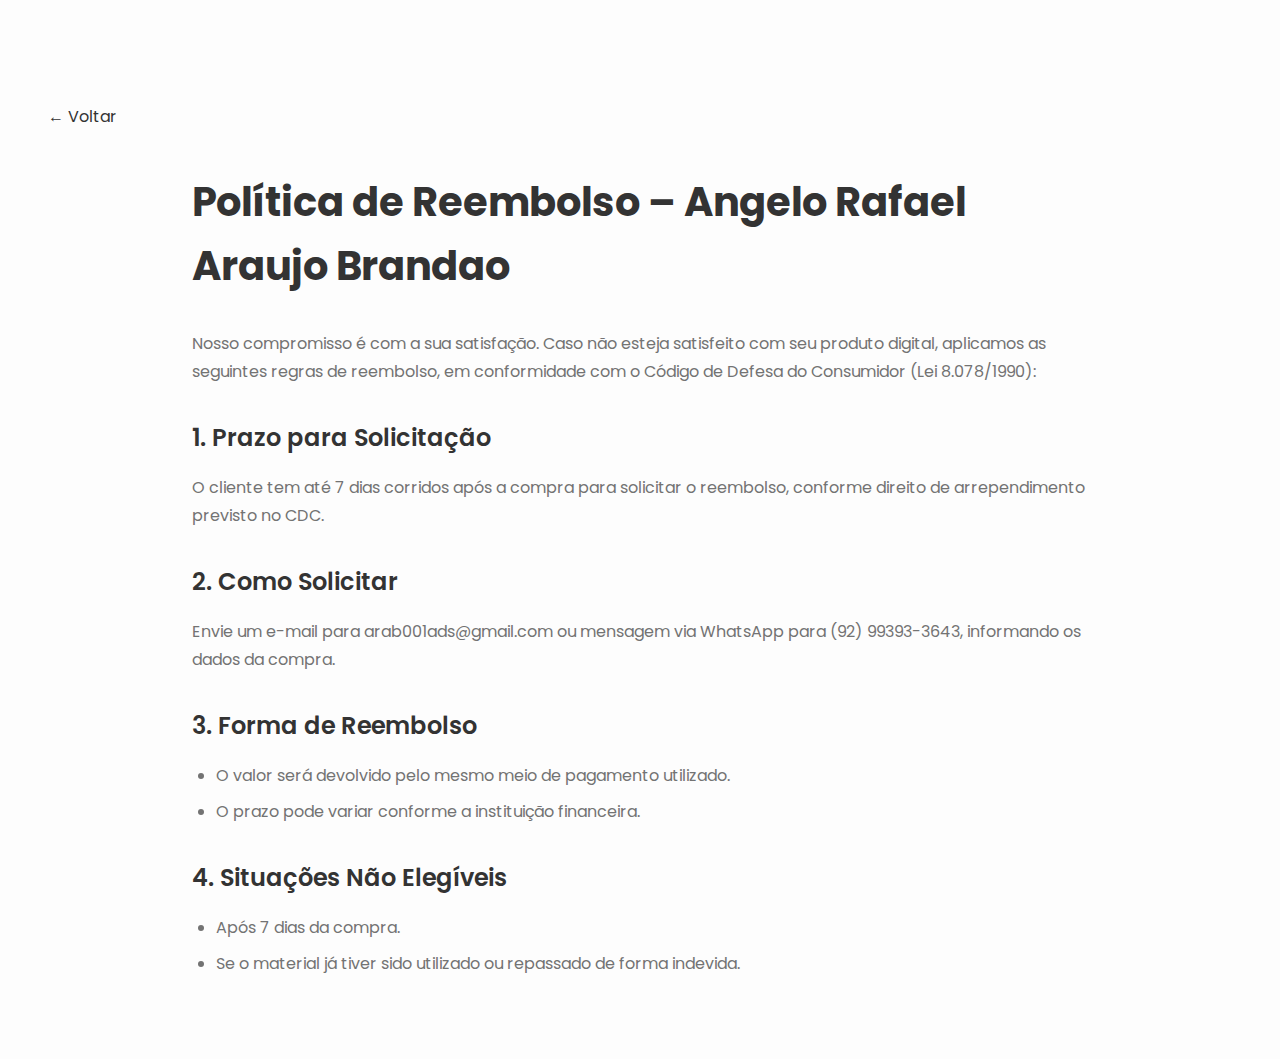
<file: politica-reembolso.html>
<!DOCTYPE html>
<html lang="pt-BR">
<head>
    <meta charset="UTF-8">
    <meta name="viewport" content="width=device-width, initial-scale=1.0">
    <title>Política de Reembolso - Angelo Rafael Araujo Brandao</title>
    <link href="https://fonts.googleapis.com/css2?family=Poppins:wght@400;500;600;700&display=swap" rel="stylesheet">
    <link rel="stylesheet" href="style.css">
    <style>
        .policy-page {
            padding: 6rem 0 4rem;
            min-height: 100vh;
        }
        .back-btn {
            display: inline-flex;
            align-items: center;
            gap: 0.5rem;
            color: var(--foreground);
            text-decoration: none;
            padding: 0.5rem 1rem;
            border-radius: 0.375rem;
            margin-bottom: 2rem;
            transition: background-color 0.3s ease;
        }
        .back-btn:hover {
            background-color: rgba(0, 0, 0, 0.03);
        }
        .policy-content {
            max-width: 56rem;
            margin: 0 auto;
        }
        .policy-content h1 {
            font-size: 2.5rem;
            font-weight: 700;
            margin-bottom: 2rem;
        }
        .policy-content h2 {
            font-size: 1.5rem;
            font-weight: 600;
            margin-top: 2rem;
            margin-bottom: 1rem;
        }
        .policy-content p,
        .policy-content li {
            color: var(--muted-foreground);
            margin-bottom: 1rem;
            line-height: 1.8;
        }
        .policy-content ul {
            margin-left: 1.5rem;
            margin-bottom: 1rem;
        }
        .policy-content li {
            margin-bottom: 0.5rem;
        }
    </style>
</head>
<body>
    <div class="policy-page">
        <div class="container">
            <a href="index.html" class="back-btn">
                ← Voltar
            </a>
            
            <div class="policy-content">
                <h1>Política de Reembolso – Angelo Rafael Araujo Brandao</h1>
                
                <p>Nosso compromisso é com a sua satisfação. Caso não esteja satisfeito com seu produto digital, aplicamos as seguintes regras de reembolso, em conformidade com o Código de Defesa do Consumidor (Lei 8.078/1990):</p>

                <h2>1. Prazo para Solicitação</h2>
                <p>O cliente tem até 7 dias corridos após a compra para solicitar o reembolso, conforme direito de arrependimento previsto no CDC.</p>

                <h2>2. Como Solicitar</h2>
                <p>Envie um e-mail para arab001ads@gmail.com ou mensagem via WhatsApp para (92) 99393-3643, informando os dados da compra.</p>

                <h2>3. Forma de Reembolso</h2>
                <ul>
                    <li>O valor será devolvido pelo mesmo meio de pagamento utilizado.</li>
                    <li>O prazo pode variar conforme a instituição financeira.</li>
                </ul>

                <h2>4. Situações Não Elegíveis</h2>
                <ul>
                    <li>Após 7 dias da compra.</li>
                    <li>Se o material já tiver sido utilizado ou repassado de forma indevida.</li>
                </ul>
            </div>
        </div>
    </div>
</body>
</html>
</file>
<file: style.css>
/* Reset e Variáveis */
* {
    margin: 0;
    padding: 0;
    box-sizing: border-box;
}

:root {
    --primary: #25d366;
    --primary-dark: #128c7e;
    --background: #fdfdfd;
    --foreground: #333333;
    --muted: #f5f5f5;
    --muted-foreground: #737373;
    --card: #fafafa;
    --border: #e5e5e5;
    --shadow: 0 4px 6px rgba(0, 0, 0, 0.07);
    --shadow-md: 0 6px 12px rgba(0, 0, 0, 0.1);
    --shadow-lg: 0 10px 20px rgba(0, 0, 0, 0.12);
}

body {
    font-family: 'Poppins', sans-serif;
    background-color: var(--background);
    color: var(--foreground);
    line-height: 1.6;
    overflow-x: hidden;
}

.container {
    max-width: 1280px;
    margin: 0 auto;
    padding: 0 1rem;
}

@media (min-width: 768px) {
    .container {
        padding: 0 1.5rem;
    }
}

@media (min-width: 1024px) {
    .container {
        padding: 0 2rem;
    }
}

/* Header */
#header {
    position: fixed;
    top: 0;
    left: 0;
    right: 0;
    background-color: var(--background);
    z-index: 1000;
    transition: box-shadow 0.3s ease;
}

#header.scrolled {
    box-shadow: var(--shadow-md);
}

.header-content {
    display: flex;
    align-items: center;
    justify-content: space-between;
    height: 4rem;
}

.logo img {
    height: 3rem;
    width: auto;
}

.desktop-nav {
    display: none;
    gap: 1.5rem;
}

@media (min-width: 768px) {
    .desktop-nav {
        display: flex;
    }
}

.nav-link {
    color: var(--foreground);
    text-decoration: none;
    font-size: 0.875rem;
    font-weight: 500;
    padding: 0.5rem 0.75rem;
    border-radius: 0.375rem;
    transition: all 0.3s ease;
}

.nav-link:hover {
    background-color: rgba(0, 0, 0, 0.03);
}

.mobile-menu-btn {
    display: block;
    background: none;
    border: none;
    font-size: 1.5rem;
    color: var(--foreground);
    cursor: pointer;
}

@media (min-width: 768px) {
    .mobile-menu-btn {
        display: none;
    }
}

.mobile-nav {
    display: none;
    background-color: var(--card);
    border-top: 1px solid var(--border);
    padding: 0.75rem 1rem;
}

.mobile-nav.active {
    display: block;
}

.mobile-nav-link {
    display: block;
    color: var(--foreground);
    text-decoration: none;
    padding: 0.5rem 0.75rem;
    border-radius: 0.375rem;
    font-size: 0.875rem;
    font-weight: 500;
    margin-bottom: 0.5rem;
    transition: all 0.3s ease;
}

.mobile-nav-link:hover {
    background-color: rgba(0, 0, 0, 0.03);
}

/* Buttons */
.btn {
    display: inline-flex;
    align-items: center;
    gap: 0.5rem;
    padding: 0.625rem 1.5rem;
    border-radius: 0.375rem;
    font-weight: 500;
    text-decoration: none;
    border: none;
    cursor: pointer;
    transition: all 0.3s ease;
    font-family: 'Poppins', sans-serif;
    min-height: 2.25rem;
}

.btn-primary {
    background-color: var(--primary);
    color: white;
}

.btn-primary:hover {
    background-color: var(--primary-dark);
    transform: translateY(-1px);
}

.btn-secondary {
    background-color: white;
    color: var(--primary);
}

.btn-secondary:hover {
    background-color: #f5f5f5;
}

.btn-lg {
    padding: 0.875rem 2rem;
    font-size: 1rem;
}

.btn-block {
    width: 100%;
    justify-content: center;
}

/* Hero Section */
.hero-section {
    min-height: 100vh;
    display: flex;
    align-items: center;
    padding-top: 4rem;
}

.hero-grid {
    display: grid;
    grid-template-columns: 1fr;
    gap: 3rem;
    align-items: center;
    padding: 4rem 0;
}

@media (min-width: 768px) {
    .hero-grid {
        grid-template-columns: repeat(2, 1fr);
    }
}

.hero-content {
    display: flex;
    flex-direction: column;
    gap: 1.5rem;
}

.hero-title {
    font-size: 2rem;
    font-weight: 700;
    line-height: 1.2;
}

@media (min-width: 768px) {
    .hero-title {
        font-size: 3rem;
    }
}

@media (min-width: 1024px) {
    .hero-title {
        font-size: 3.75rem;
    }
}

.text-primary {
    color: var(--primary);
}

.hero-subtitle {
    font-size: 1.125rem;
    color: var(--muted-foreground);
}

@media (min-width: 768px) {
    .hero-subtitle {
        font-size: 1.25rem;
    }
}

.hero-image {
    border-radius: 0.75rem;
    overflow: hidden;
    box-shadow: var(--shadow-lg);
}

.hero-image img {
    width: 100%;
    height: auto;
    display: block;
}

/* Sections */
.products-section,
.benefits-section,
.about-section,
.contact-section {
    padding: 4rem 0;
}

@media (min-width: 768px) {
    .products-section,
    .benefits-section,
    .about-section,
    .contact-section {
        padding: 5rem 0;
    }
}

@media (min-width: 1024px) {
    .products-section,
    .benefits-section,
    .about-section,
    .contact-section {
        padding: 6rem 0;
    }
}

.products-section {
    background-color: rgba(245, 245, 245, 0.3);
}

.about-section {
    background-color: rgba(245, 245, 245, 0.3);
}

.section-header {
    text-align: center;
    margin-bottom: 3rem;
}

.section-title {
    font-size: 1.875rem;
    font-weight: 700;
    margin-bottom: 1rem;
}

@media (min-width: 768px) {
    .section-title {
        font-size: 2.25rem;
    }
}

@media (min-width: 1024px) {
    .section-title {
        font-size: 3rem;
    }
}

.section-subtitle {
    font-size: 1.125rem;
    color: var(--muted-foreground);
    max-width: 42rem;
    margin: 0 auto;
}

/* Products Grid */
.products-grid {
    display: grid;
    grid-template-columns: 1fr;
    gap: 2rem;
}

@media (min-width: 768px) {
    .products-grid {
        grid-template-columns: repeat(3, 1fr);
    }
}

.product-card {
    background-color: white;
    border-radius: 0.75rem;
    overflow: hidden;
    box-shadow: var(--shadow);
    transition: all 0.3s ease;
    display: flex;
    flex-direction: column;
}

.product-card:hover {
    transform: translateY(-4px);
    box-shadow: var(--shadow-md);
}

.product-image {
    aspect-ratio: 4/3;
    overflow: hidden;
}

.product-image img {
    width: 100%;
    height: 100%;
    object-fit: cover;
    transition: transform 0.3s ease;
}

.product-card:hover .product-image img {
    transform: scale(1.05);
}

.product-content {
    padding: 1.5rem;
    display: flex;
    flex-direction: column;
    gap: 1rem;
    flex: 1;
}

.product-title {
    font-size: 1.25rem;
    font-weight: 600;
}

.product-description {
    color: var(--muted-foreground);
    font-size: 1rem;
}

.product-details {
    display: flex;
    flex-direction: column;
    gap: 0.75rem;
}

.product-badge {
    display: inline-flex;
    align-items: center;
    gap: 0.5rem;
    background-color: var(--muted);
    color: var(--foreground);
    padding: 0.25rem 0.75rem;
    border-radius: 0.375rem;
    font-size: 0.875rem;
    width: fit-content;
}

.product-info {
    display: flex;
    align-items: center;
    gap: 0.5rem;
    font-size: 0.875rem;
    color: var(--muted-foreground);
}

.product-info i {
    color: var(--primary);
}

.product-footer {
    font-size: 0.875rem;
    color: var(--muted-foreground);
    font-style: italic;
    margin-top: auto;
}

/* Benefits Grid */
.benefits-grid {
    display: grid;
    grid-template-columns: 1fr;
    gap: 2rem;
}

@media (min-width: 768px) {
    .benefits-grid {
        grid-template-columns: repeat(2, 1fr);
    }
}

@media (min-width: 1024px) {
    .benefits-grid {
        grid-template-columns: repeat(4, 1fr);
    }
}

.benefit-card {
    background-color: white;
    padding: 2rem 1.5rem;
    border-radius: 0.75rem;
    text-align: center;
    box-shadow: var(--shadow);
    transition: all 0.3s ease;
}

.benefit-card:hover {
    transform: translateY(-4px);
    box-shadow: var(--shadow-md);
}

.benefit-icon {
    width: 4rem;
    height: 4rem;
    background-color: rgba(37, 211, 102, 0.1);
    border-radius: 50%;
    display: flex;
    align-items: center;
    justify-content: center;
    margin: 0 auto 1rem;
}

.benefit-icon i {
    font-size: 1.875rem;
    color: var(--primary);
}

.benefit-title {
    font-size: 1.25rem;
    font-weight: 600;
    margin-bottom: 0.75rem;
}

.benefit-description {
    color: var(--muted-foreground);
}

/* About Section */
.about-grid {
    display: grid;
    grid-template-columns: 1fr;
    gap: 3rem;
    align-items: center;
}

@media (min-width: 768px) {
    .about-grid {
        grid-template-columns: repeat(2, 1fr);
    }
}

.about-image {
    border-radius: 0.75rem;
    overflow: hidden;
    box-shadow: var(--shadow-lg);
}

.about-image img {
    width: 100%;
    height: auto;
    display: block;
}

.about-content {
    display: flex;
    flex-direction: column;
    gap: 1.5rem;
}

.about-text {
    display: flex;
    flex-direction: column;
    gap: 1rem;
    font-size: 1.125rem;
    color: var(--muted-foreground);
}

/* Contact Section */
.contact-grid {
    display: grid;
    grid-template-columns: 1fr;
    gap: 2rem;
    max-width: 64rem;
    margin: 0 auto;
}

@media (min-width: 768px) {
    .contact-grid {
        grid-template-columns: repeat(2, 1fr);
    }
}

.contact-form-card,
.whatsapp-card {
    background-color: white;
    border-radius: 0.75rem;
    padding: 2rem;
    box-shadow: var(--shadow);
}

.whatsapp-card {
    background-color: var(--primary);
    color: white;
}

.card-title {
    font-size: 1.5rem;
    font-weight: 600;
    margin-bottom: 0.5rem;
}

.card-subtitle {
    color: var(--muted-foreground);
    margin-bottom: 1.5rem;
}

.card-title-light,
.card-subtitle-light {
    color: white;
}

.card-subtitle-light {
    opacity: 0.9;
    margin-bottom: 1.5rem;
}

.contact-form {
    display: flex;
    flex-direction: column;
    gap: 1rem;
}

.contact-form input,
.contact-form textarea {
    width: 100%;
    padding: 0.75rem;
    border: 1px solid var(--border);
    border-radius: 0.375rem;
    font-family: 'Poppins', sans-serif;
    font-size: 1rem;
    transition: border-color 0.3s ease;
}

.contact-form input:focus,
.contact-form textarea:focus {
    outline: none;
    border-color: var(--primary);
}

.contact-form textarea {
    resize: vertical;
}

.opt-in-notice,
.opt-in-notice-light {
    background-color: rgba(245, 245, 245, 0.5);
    padding: 0.75rem;
    border-radius: 0.375rem;
    font-size: 0.75rem;
    color: var(--muted-foreground);
}

.opt-in-notice-light {
    background-color: rgba(255, 255, 255, 0.1);
    color: white;
}

.opt-in-notice a {
    color: var(--primary);
    text-decoration: underline;
}

.contact-info {
    display: flex;
    flex-direction: column;
    gap: 1rem;
    margin-bottom: 1.5rem;
}

.info-item p {
    margin: 0.25rem 0;
}

.info-label {
    font-weight: 600;
}

/* Footer */
.footer {
    background-color: #1a1a1a;
    color: white;
    padding: 3rem 0;
}

.footer-grid {
    display: grid;
    grid-template-columns: 1fr;
    gap: 2rem;
    margin-bottom: 2rem;
}

@media (min-width: 768px) {
    .footer-grid {
        grid-template-columns: repeat(3, 1fr);
    }
}

.footer-col p {
    color: #d1d1d1;
    font-size: 0.875rem;
    margin: 0.25rem 0;
}

.footer-title {
    font-size: 1.125rem;
    font-weight: 600;
    margin-bottom: 1rem;
}

.footer-link {
    display: block;
    color: #d1d1d1;
    text-decoration: none;
    font-size: 0.875rem;
    margin: 0.5rem 0;
    transition: color 0.3s ease;
}

.footer-link:hover {
    color: white;
}

.footer-bottom {
    border-top: 1px solid #404040;
    padding-top: 2rem;
}

.footer-copyright {
    text-align: center;
    margin-bottom: 1rem;
}

.company-name {
    font-weight: 600;
    color: white;
    font-size: 0.875rem;
}

.copyright {
    color: #d1d1d1;
    font-size: 0.875rem;
}

.footer-disclaimer {
    color: #d1d1d1;
    font-size: 0.875rem;
    margin: 1rem 0;
}

/* Smooth Scroll */
html {
    scroll-behavior: smooth;
}

/* Animations */
@keyframes fadeInUp {
    from {
        opacity: 0;
        transform: translateY(20px);
    }
    to {
        opacity: 1;
        transform: translateY(0);
    }
}

.fade-in-up {
    animation: fadeInUp 0.6s ease-out;
}

/* Toast Notification */
.toast {
    position: fixed;
    bottom: 2rem;
    right: 2rem;
    background-color: var(--primary);
    color: white;
    padding: 1rem 1.5rem;
    border-radius: 0.5rem;
    box-shadow: var(--shadow-lg);
    z-index: 9999;
    animation: slideInRight 0.3s ease-out;
}

@keyframes slideInRight {
    from {
        transform: translateX(100%);
        opacity: 0;
    }
    to {
        transform: translateX(0);
        opacity: 1;
    }
}
</file>
